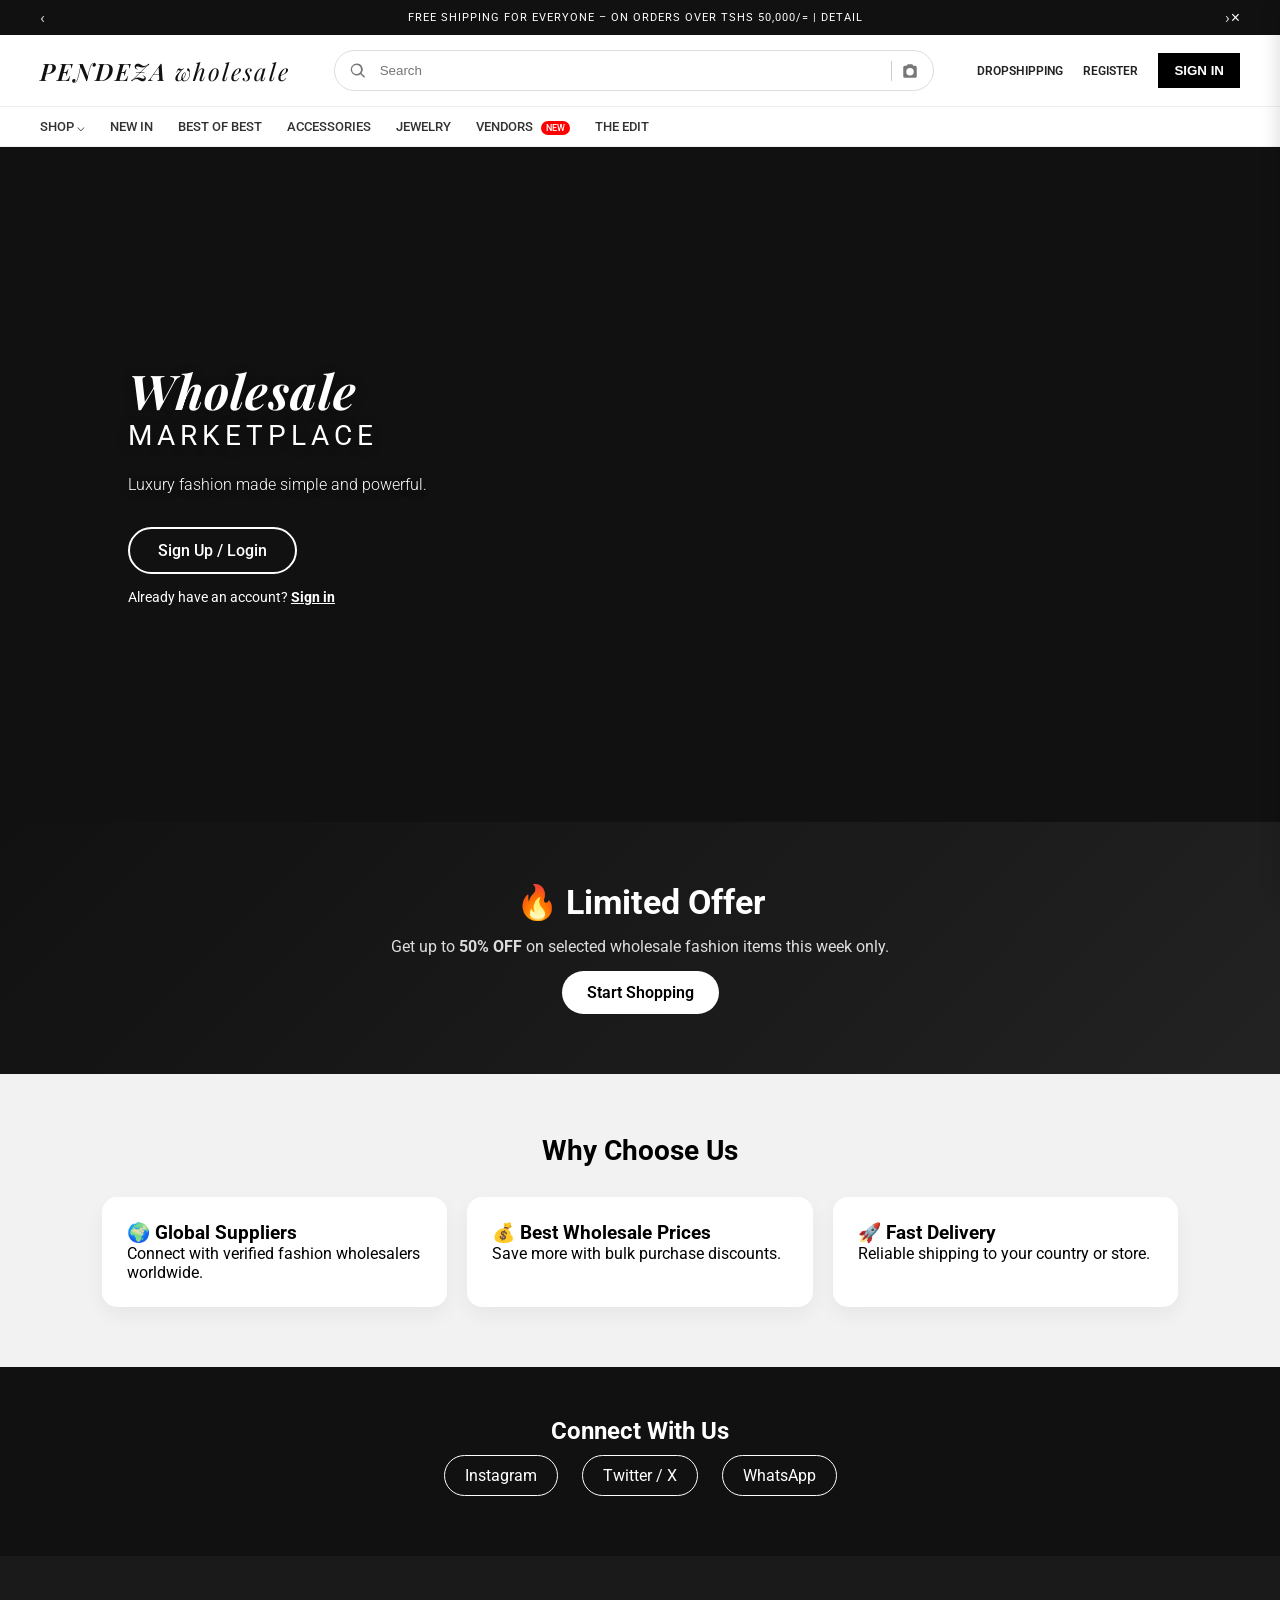
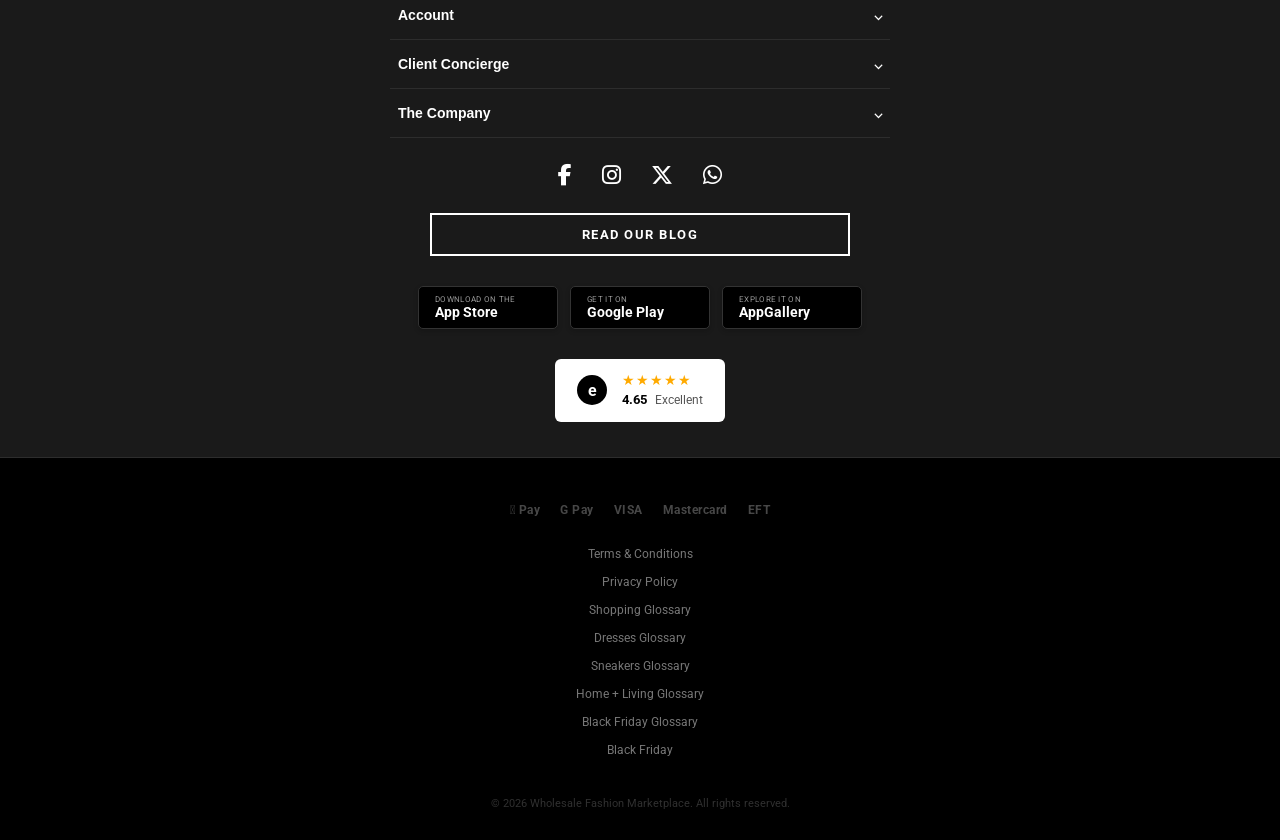
<file: index.html>
<!DOCTYPE html>
<html lang="en">
<head>
<meta charset="UTF-8">
<meta name="viewport" content="width=device-width, initial-scale=1.0">
<title>Pendeza Fashion Marketplace</title>

<link rel="preconnect" href="https://fonts.googleapis.com">
<link href="https://fonts.googleapis.com/css2?family=Playfair+Display:ital,wght@1,600;1,700&family=Roboto:wght@300;400;700&display=swap" rel="stylesheet">
<link rel="stylesheet" href="global.css">
<link rel="stylesheet" href="https://cdnjs.cloudflare.com/ajax/libs/font-awesome/6.5.1/css/all.min.css">
  <script src="https://identity.netlify.com/v1/netlify-identity-widget.js"></script>
</head>

<body class="index-page">

<div class="mobile-header">
    <div class="mobile-logo">
        PENDEZA OUTFITS
    </div>

    <div class="mobile-search">
        <svg class="mobile-search-icon" viewBox="0 0 24 24">
            <path d="M10 2a8 8 0 105.293 14.293l4.707 4.707 1.414-1.414-4.707-4.707A8 8 0 0010 2z"/>
        </svg>
        <input type="text" placeholder="Search">
        <svg class="mobile-camera-icon" viewBox="0 0 24 24">
            <path d="M9 3l-1.5 2H5a2 2 0 00-2 2v12a2 2 0 002 2h14a2 2 0 002-2V7a2 2 0 00-2-2h-2.5L15 3H9z"/>
        </svg>
    </div>

    <div class="mobile-icons" onclick="toggleMenu()">
        ☰
    </div>
</div>

<div class="side-menu" id="sideMenu">
    <a href="index.html">Home</a>
    <a href="shop.html">Shop</a>
    <a href="javascript:void(0);" onclick="toggleMenu(); openLoginModal(event);">Sign In</a>
    <a href="#">Settings</a>
</div>

<div class="promo-bar">
    <span class="promo-left">‹</span>
    <p>FREE SHIPPING for Everyone – On Orders over tshs 50,000/= | Detail</p>
    <span class="promo-right">›</span>
    <button class="promo-close">×</button>
</div>

<header class="main-header">
    <div class="logo">
        PENDEZA <span>wholesale</span>
    </div>

    <div class="search-box">
        <svg class="icon search-icon" viewBox="0 0 24 24">
            <path d="M10 2a8 8 0 105.293 14.293l4.707 4.707 1.414-1.414-4.707-4.707A8 8 0 0010 2zm0 2a6 6 0 110 12A6 6 0 0110 4z"/>
        </svg>
        <input type="text" placeholder="Search">
        <svg class="icon camera-icon" viewBox="0 0 24 24">
            <path d="M9 3l-1.5 2H5a2 2 0 00-2 2v12a2 2 0 002 2h14a2 2 0 002-2V7a2 2 0 00-2-2h-2.5L15 3H9zm3 5a5 5 0 110 10 5 5 0 010-10z"/>
        </svg>
    </div>

    <div class="actions">
        <a href="#">DROPSHIPPING</a>
        <a href="#">REGISTER</a>
        <button class="sign-in" onclick="openLoginModal(event)">SIGN IN</button>
    </div>
</header>

<nav class="sub-nav">
    <a href="shop.html" class="highlight">Shop ⌵</a>
    <a href="newin.html">New In</a>
    <a href="#">Best of Best</a>
    <a href="accessories.html">Accessories</a>
    <a href="#">Jewelry</a>
    <a href="#">Vendors <span class="badge">NEW</span></a>
    <a href="#">THE EDIT</a>
</nav>

<div class="slider-wrapper">
    
    <div class="slider">
        <div class="slide"></div>
        <div class="slide"></div>
        <div class="slide"></div>
    </div>

    <div class="hero-overlay">
        <div class="content">
            <div class="title">Wholesale</div>
            <div class="subtitle">Marketplace</div>
            <p class="desc">Luxury fashion made simple and powerful.</p>

            <a href="#" class="btn" onclick="openLoginModal(event)">Sign Up / Login</a>
            <div class="login-text">
                Already have an account? 
                <a href="#" class="login-link" onclick="openLoginModal(event)">Sign in</a>
            </div>
        </div>
    </div>

</div>

<section class="promo-banner">
    <h2>🔥 Limited Offer</h2>
    <p>Get up to <strong>50% OFF</strong> on selected wholesale fashion items this week only.</p>
    <a href="javascript:void(0);" class="promo-btn" onclick="openLoginModal(event)">Start Shopping</a>
</section>

<section class="features">
    <h2>Why Choose Us</h2>
    <div class="feature-grid">
        <div class="feature">
            <h3>🌍 Global Suppliers</h3>
            <p>Connect with verified fashion wholesalers worldwide.</p>
        </div>
        <div class="feature">
            <h3>💰 Best Wholesale Prices</h3>
            <p>Save more with bulk purchase discounts.</p>
        </div>
        <div class="feature">
            <h3>🚀 Fast Delivery</h3>
            <p>Reliable shipping to your country or store.</p>
        </div>
    </div>
</section>

<section class="social">
    <h2>Connect With Us</h2>
    <div class="social-links">
        <a href="https://instagram.com" target="_blank">Instagram</a>
        <a href="https://twitter.com" target="_blank">Twitter / X</a>
        <a href="https://wa.me/0000000000" target="_blank">WhatsApp</a>
    </div>
</section>

<section class="footer-extended">
    <div class="footer-accordion">
        <div class="accordion-item">
            <button class="accordion-header" onclick="toggleAccordion(this)">
                Account <span>⌵</span>
            </button>
            <div class="accordion-content">
                <a href="#">Track My Order</a>
                <a href="#">Returns & Exchanges</a>
                <a href="#">My Profile</a>
            </div>
        </div>
        
        <div class="accordion-item">
            <button class="accordion-header" onclick="toggleAccordion(this)">
                Client Concierge <span>⌵</span>
            </button>
            <div class="accordion-content">
                <a href="#">Help Center</a>
                <a href="#">Contact Support</a>
                <a href="#">Shipping Rates</a>
            </div>
        </div>

        <div class="accordion-item">
            <button class="accordion-header" onclick="toggleAccordion(this)">
                The Company <span>⌵</span>
            </button>
            <div class="accordion-content">
                <a href="#">About Pendeza</a>
                <a href="#">Careers</a>
                <a href="#">Wholesale Program</a>
            </div>
        </div>
    </div>

    <div class="footer-social-icons">
        <a href="#"><i class="fab fa-facebook-f"></i></a>
        <a href="#"><i class="fab fa-instagram"></i></a>
        <a href="#"><i class="fab fa-x-twitter"></i></a>
        <a href="#"><i class="fab fa-whatsapp"></i></a>
    </div>
    
    <div class="blog-container">
        <a href="#" class="blog-btn">READ OUR BLOG</a>
    </div>

    <div class="app-badges">
        <a href="#" class="app-badge-item">
            <span class="badge-top">Download on the</span>
            <span class="badge-bold">App Store</span>
        </a>
        <a href="#" class="app-badge-item">
            <span class="badge-top">GET IT ON</span>
            <span class="badge-bold">Google Play</span>
        </a>
        <a href="#" class="app-badge-item">
            <span class="badge-top">EXPLORE IT ON</span>
            <span class="badge-bold">AppGallery</span>
        </a>
    </div>

    <div class="trust-badge-container">
        <div class="trust-card">
            <div class="trust-card-logo">e</div>
            <div class="trust-card-data">
                <div class="trust-stars">★★★★★</div>
                <span class="trust-score">4.65</span>
                <span class="trust-label">Excellent</span>
            </div>
        </div>
    </div>
</section>

<footer class="footer-premium">
    <div class="payment-methods">
        <span> Pay</span>
        <span>G Pay</span>
        <span>VISA</span>
        <span>Mastercard</span>
        <span>EFT</span>
    </div>

    <div class="footer-legal-links">
        <a href="#">Terms & Conditions</a>
        <a href="#">Privacy Policy</a>
        <a href="#">Shopping Glossary</a>
        <a href="#">Dresses Glossary</a>
        <a href="#">Sneakers Glossary</a>
        <a href="#">Home + Living Glossary</a>
        <a href="#">Black Friday Glossary</a>
        <a href="#">Black Friday</a>
    </div>

    <p class="copyright-tag">©️ 2026 Wholesale Fashion Marketplace. All rights reserved.</p>
</footer>

<div class="login-modal-overlay" id="loginModal" onclick="closeLoginModal(event)">
    <div class="login-box-card" onclick="event.stopPropagation()">
        <button class="modal-close-btn" onclick="closeLoginModal(event)">&times;</button>
        
        <h2>Welcome Back</h2>
        <p class="modal-subtitle">Sign in to your wholesale account</p>
        
        <form action="shop.html" method="GET">
            <div class="input-group">
                <input type="email" placeholder="Email Address" required>
            </div>
            <div class="input-group">
                <input type="password" placeholder="Password" required>
            </div>
            <div class="form-actions">
                <a href="#" class="forgot-pass">Forgot Password?</a>
            </div>
            <button type="submit" class="modal-submit-btn">SIGN IN</button>
        </form>
        
        <div class="modal-footer">
            <p>New to Pendeza? <a href="#">Create an account</a></p>
        </div>
    </div>
</div>

<script>
function toggleMenu(){
    document.getElementById("sideMenu").classList.toggle("active");
}

function toggleAccordion(button) {
    button.classList.toggle("active");
    var content = button.nextElementSibling;
    if (content.style.display === "block") {
        content.style.display = "none";
    } else {
        content.style.display = "block";
    }
}

function openLoginModal(event) {
    if(event) event.preventDefault(); 
    document.getElementById("loginModal").classList.add("modal-active");
    document.body.style.overflow = "hidden"; 
}

function closeLoginModal(event) {
    if(event) event.preventDefault();
    document.getElementById("loginModal").classList.remove("modal-active");
    document.body.style.overflow = "auto"; 
}
</script>
<script>
    if (window.netlifyIdentity) {
      window.netlifyIdentity.on("init", user => {
        if (!user) {
          window.netlifyIdentity.on("login", () => {
            document.location.href = "/admin/";
          });
        }
      });
    }
  </script>
</body>
</html>
</file>
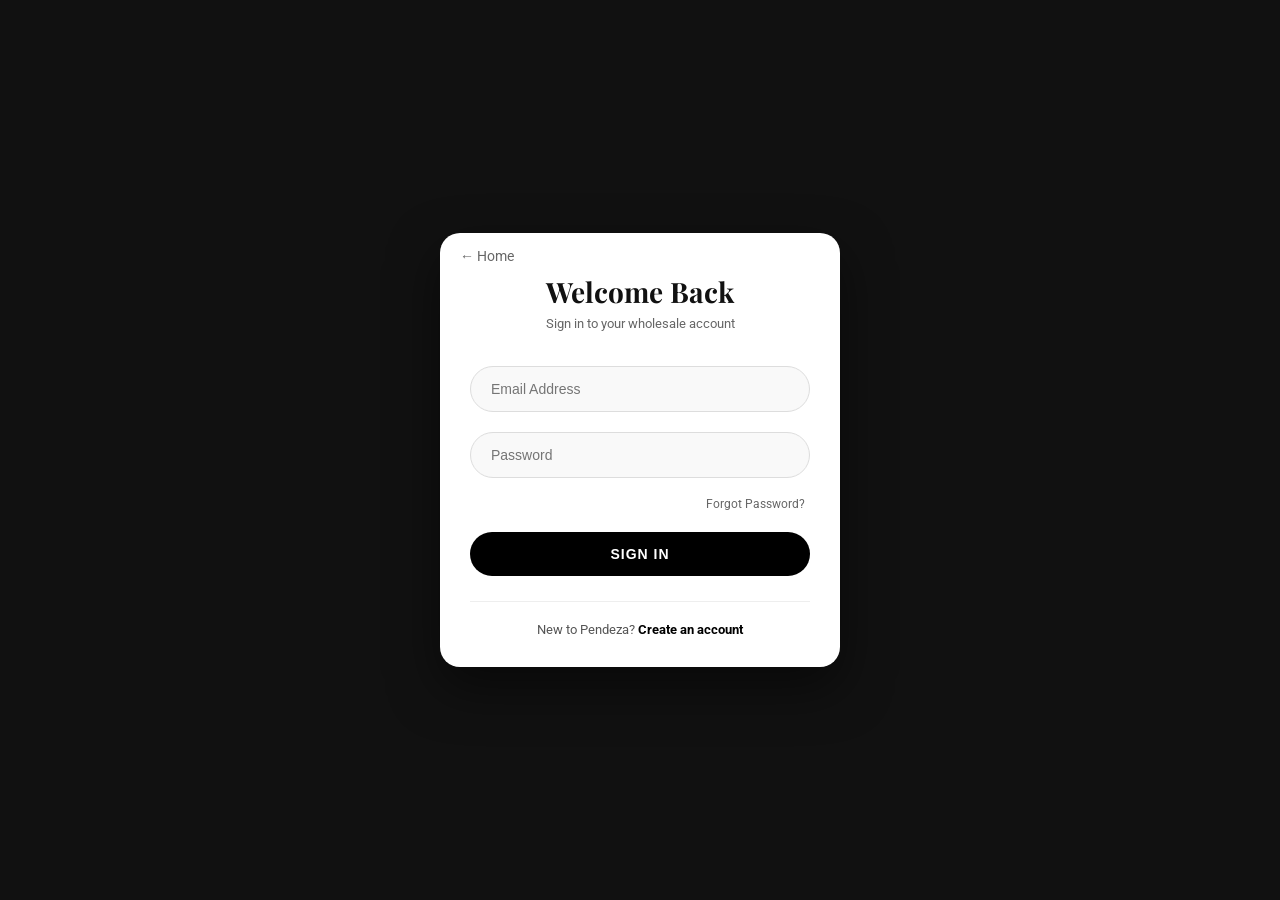
<file: login.html>
<!DOCTYPE html>
<html lang="en">
<head>
    <meta charset="UTF-8">
    <meta name="viewport" content="width=device-width, initial-scale=1.0">
    <title>Sign In - Pendeza Wholesale</title>
    <link rel="preconnect" href="https://fonts.googleapis.com">
    <link href="https://fonts.googleapis.com/css2?family=Playfair+Display:wght@600;700&family=Roboto:wght@300;400;700&display=swap" rel="stylesheet">
    <link rel="stylesheet" href="style.css">
    <style>
        /* Small styling alignment to center it on its own dedicated page */
        .standalone-login-page {
            margin: 0;
            padding: 20px;
            min-height: 100vh;
            display: flex;
            align-items: center;
            justify-content: center;
            background: #111111; /* Dark theme matching the index hero banner fallback */
        }
        .standalone-login-page .login-box-card {
            transform: translateY(0); /* Lock animation in place */
            box-shadow: 0 20px 50px rgba(0, 0, 0, 0.5);
        }
    </style>
</head>
<body class="standalone-login-page">

    <div class="login-box-card">
        <a href="index.html" style="position: absolute; top: 15px; left: 20px; text-decoration: none; color: #666; font-size: 14px;">← Home</a>
        
        <h2>Welcome Back</h2>
        <p class="modal-subtitle">Sign in to your wholesale account</p>
        
        <form action="#" method="POST">
            <div class="input-group">
                <input type="email" placeholder="Email Address" required>
            </div>
            <div class="input-group">
                <input type="password" placeholder="Password" required>
            </div>
            <div class="form-actions">
                <a href="#" class="forgot-pass">Forgot Password?</a>
            </div>
            <button type="submit" class="modal-submit-btn">SIGN IN</button>
        </form>
        
        <div class="modal-footer">
            <p>New to Pendeza? <a href="#">Create an account</a></p>
        </div>
    </div>

</body>
</html>
</file>
<file: global.css>
/* ===================================================
   GLOBAL STYLES & CORE LAYOUTS
=================================================== */

*{
    margin:0;
    padding:0;
    box-sizing:border-box;
}

html, body{
    width:100%;
    font-family:'Roboto', sans-serif;
    scroll-behavior:smooth;
}

body{
    background:#f7f6f5;
}

/* ===================================================
   MAIN HERO LANDING PAGE STRUCTURE (FLOATING LAYER FIX)
=================================================== */

.index-page {
    width: 100%;
    background: #111;
}

/* The parent structural master block container */
.slider-wrapper {
    width: 100%;
    height: 75vh;       /* Kept compact and luxury-styled for clean presentation */
    position: relative; /* Essential: Acts as anchor point for the floating overlay text */
    overflow: hidden;
    background: #111;
}

/* The background container layer moving on its own */
.slider {
    width: 100%;
    height: 100%;
    position: absolute;
    top: 0;
    left: 0;
    z-index: 1;         /* Sits beneath the text */
}

/* Each slide now only handles background image transitions */
.slide {
    width: 100%;
    height: 100%;
    position: absolute;
    top: 0;
    left: 0;
    background-size: cover;
    background-position: center;
    background-repeat: no-repeat;
    opacity: 0;
    animation: fade 15s infinite ease-in-out;
}

/* Specific background images mapped cleanly here */
.slide:nth-child(1) {
    background-image: url('eerr.jpeg');
    animation-delay: 0s;
}

.slide:nth-child(2) {
    background-image: url('concrete dreams.jpeg');
    animation-delay: 5s;
}

.slide:nth-child(3) {
    background-image: linear-gradient(rgba(0, 0, 0, 0.5), rgba(0, 0, 0, 0.5)), url('yeeh.jpeg');
    animation-delay: 10s;
}

/* True mathematical smooth-fading keyframe mapping */
@keyframes fade {
    0%, 8.3% { opacity: 0; }
    16.6%, 33.3% { opacity: 1; } 
    41.6%, 100% { opacity: 0; }
}

/* Fixed Floating Overlay Layer Layout Structure */
.hero-overlay {
    position: absolute;
    top: 0;
    left: 0;
    width: 100%;
    height: 100%;
    z-index: 5;         /* Lifts text blocks cleanly over the slider pictures */
    display: flex;
    flex-direction: column;
    justify-content: center; /* Vertically centers the content inside the space */
    padding-left: 10%;
    pointer-events: none; /* Clicking passes directly through the transparency safely */
}

/* Content block styling inside the independent floating scope */
.content {
    max-width: 650px;
    display: flex;
    flex-direction: column;
    pointer-events: auto; /* Restores button and link interactivity metrics */
}

/* Premium Typography Style Updates */
.title {
    font-family: 'Playfair Display', serif;
    font-size: 48px;
    font-style: italic;
    font-weight: 700;
    letter-spacing: 1px;
    line-height: 1.1;
    color: #ffffff;
    margin-bottom: 2px;
    text-shadow: 0 2px 12px rgba(0,0,0,0.4);
}

.subtitle {
    font-family: 'Roboto', sans-serif;
    font-size: 28px;
    text-transform: uppercase;
    font-weight: 400;
    letter-spacing: 5px;
    color: #ffffff;
    margin-bottom: 20px;
    text-shadow: 0 2px 12px rgba(0,0,0,0.4);
}

.desc {
    font-family: 'Roboto', sans-serif;
    font-size: 16px;
    font-weight: 300;
    line-height: 1.6;
    color: #ffffff;
    margin-bottom: 30px;
    max-width: 480px;
    text-shadow: 0 2px 8px rgba(0,0,0,0.4);
}

/* Interactive core button wrappers */
.btn {
    display: inline-block;
    width: fit-content;
    padding: 12px 28px;
    border-radius: 30px;
    border: 2px solid white;
    color: white;
    text-decoration: none;
    text-align: center;
    transition: 0.3s ease;
    font-weight: 500;
    background: transparent;
    cursor: pointer;
    white-space: nowrap;
}

.btn:hover {
    background: white;
    color: black;
}

.login-text {
    margin-top: 15px;          
    font-size: 14px;
    color: #ffffff;
}

.login-link {
    color: white;
    font-weight: bold;
    text-decoration: underline;
}

/* ===================================================
   DESKTOP GLOBAL HEADER SYSTEM
=================================================== */

.promo-bar {
    background: #111;
    color: #fff;
    display: flex;
    align-items: center;
    justify-content: space-between; 
    padding: 8px 40px;
    font-size: 11px;
    text-transform: uppercase;
    letter-spacing: 1px;
}

.promo-bar p {
    margin: 0;
    flex: 1;
    text-align: center;
}

.promo-left, .promo-right {
    font-size: 16px;
    cursor: pointer;
    opacity: 0.8;
}

.promo-close {
    background: none;
    border: none;
    color: #fff;
    font-size: 16px;
    cursor: pointer;
}

.main-header {
    display: flex;
    justify-content: space-between;
    align-items: center;
    padding: 15px 40px;
    background: #fff;
    border-bottom: 1px solid #eee;
    gap: 20px;
}

.logo {
    font-family: 'Playfair Display', serif;
    font-style: italic;
    font-weight: 600;
    font-size: 24px;
    letter-spacing: 2px;
    color: #111;
    text-decoration: none;
}

.logo span {
    font-weight: 300;
}

.search-box {
    flex: 1;
    max-width: 600px;
    position: relative;
}

.search-box input {
    width: 100%;
    padding: 12px 45px;
    border-radius: 30px;
    border: 1px solid #ddd;
    outline: none;
}

.icon {
    position: absolute;
    top: 50%;
    transform: translateY(-50%);
    width: 18px;
    height: 18px;
    fill: #777;
}

.search-icon { left: 15px; }
.camera-icon { right: 15px; }

.search-box::after {
    content: "";
    position: absolute;
    right: 42px;   
    top: 50%;
    transform: translateY(-50%);
    width: 1px;
    height: 20px;
    background: #ccc;
}

.actions {
    display: flex;
    align-items: center;
    gap: 20px;
}

.actions a {
    text-decoration: none;
    font-size: 12px;
    font-weight: 600;
    color: #222;
    text-transform: uppercase;
}

.sign-in {
    background: #000;
    color: #fff;
    border: none;
    padding: 10px 16px;
    font-weight: 700;
    text-transform: uppercase;
    cursor: pointer;
}

/* Desktop default sub bar layout */
.sub-nav {
    display: flex;
    gap: 25px;       
    padding: 12px 40px;         
    overflow-x: auto;           
    white-space: nowrap;
    background: #fff;
    border-bottom: 1px solid #f2f2f2;
    scrollbar-width: none;      
}

.sub-nav::-webkit-scrollbar { display: none; }

.sub-nav a {
    text-decoration: none;
    font-size: 13px;            
    color: #333;
    text-transform: uppercase;
    display: inline-block;
    font-weight: 500;
}

.badge {
    background: red;
    color: #fff;
    font-size: 9px;
    padding: 2px 5px;
    margin-left: 5px;           
    border-radius: 10px;
}

/* ===================================================
   MARKETING SECTIONS (PROMO / SUPPLIER FEATURES)
=================================================== */

.promo-banner {
    padding: 60px 8%;
    text-align: center;
    background: linear-gradient(135deg, #111, #222);
    color: white;
}

.promo-banner h2 { font-size: 34px; }
.promo-banner p { margin: 15px 0; opacity: 0.85; }

.promo-btn {
    display: inline-block;
    padding: 12px 25px;
    background: white;
    color: black;
    border-radius: 30px;
    text-decoration: none;
    font-weight: 600;
}

.features {
    padding: 60px 8%;
    background: #f2f2f2;
    text-align: center;
}

.features h2 { margin-bottom: 30px; font-size: 28px; }

.feature-grid {
    display: flex;
    justify-content: space-between;
    gap: 20px;
}

.feature {
    background: white;
    padding: 25px;
    border-radius: 15px;
    width: 33%;
    box-shadow: 0 8px 20px rgba(0,0,0,0.05);
    text-align: left;
}

.social {
    padding: 50px 8%;
    text-align: center;
    background: #111;
    color: white;
}

.social-links a {
    display: inline-block;
    margin: 10px;
    padding: 10px 20px;
    border: 1px solid white;
    color: white;
    text-decoration: none;
    border-radius: 25px;
}

/* Desktop default hidden drawer anchor state rules */
.mobile-header { display: none; }

.side-menu {
    position: fixed;
    top: 0;
    right: -250px; 
    width: 250px;
    height: 100%;
    background: white;
    z-index: 9999;
    padding: 80px 20px 20px;
    transition: 0.3s;
    box-shadow: -5px 0 15px rgba(0,0,0,0.1);
}

.side-menu.active { right: 0; }

.side-menu a {
    display: block;
    text-decoration: none;
    color: #111;
    font-size: 16px;
    padding: 15px 0;
    border-bottom: 1px solid #eee;
}

/* ===================================================
   EXPANDED PREMIUM FOOTER STYLING
=================================================== */

.footer-extended {
    background: #1a1a1a;
    color: #ffffff;
    padding: 35px 20px;
    text-align: center;
    border-bottom: 1px solid #2d2d2d;
}

.footer-accordion {
    margin-bottom: 25px;
    max-width: 500px;
    margin-left: auto;
    margin-right: auto;
}

.accordion-item {
    border-bottom: 1px solid #2d2d2d;
}

.accordion-header {
    width: 100%;
    background: transparent;
    border: none;
    color: #ffffff;
    padding: 16px 8px;
    text-align: left;
    font-size: 14px;
    font-weight: 600;
    display: flex;
    justify-content: space-between;
    align-items: center;
    cursor: pointer;
    outline: none;
}

.accordion-content {
    display: none;
    background: #222222;
    padding: 10px 15px;
    text-align: left;
}

.accordion-content a {
    display: block;
    color: #bbbbbb;
    text-decoration: none;
    padding: 8px 0;
    font-size: 13px;
}

.footer-social-icons {
    display: flex;
    justify-content: center;
    gap: 30px;
    margin: 25px 0;
    font-size: 22px;
}

.footer-social-icons a {
    color: #ffffff;
    text-decoration: none;
}

.blog-container {
    margin: 25px 0;
}

.blog-btn {
    display: block;
    width: 100%;
    max-width: 420px;
    margin: 0 auto;
    border: 2px solid #ffffff;
    color: #ffffff;
    text-decoration: none;
    padding: 12px;
    font-size: 13px;
    font-weight: 700;
    letter-spacing: 1.5px;
    transition: background 0.3s, color 0.3s;
}

.blog-btn:hover {
    background: #ffffff;
    color: #000000;
}

.app-badges {
    display: flex;
    justify-content: center;
    flex-wrap: wrap;
    gap: 12px;
    margin: 30px 0;
}

.app-badge-item {
    background: #000000;
    color: #ffffff;
    text-decoration: none;
    border: 1px solid #333333;
    padding: 8px 16px;
    border-radius: 5px;
    display: flex;
    flex-direction: column;
    align-items: flex-start;
    min-width: 140px;
    box-shadow: 0 2px 5px rgba(0,0,0,0.2);
}

.app-badge-item .badge-top {
    font-size: 8px;
    text-transform: uppercase;
    opacity: 0.6;
    letter-spacing: 0.3px;
}

.app-badge-item .badge-bold {
    font-size: 14px;
    font-weight: 700;
}

.trust-badge-container {
    display: flex;
    justify-content: center;
    margin-top: 25px;
}

.trust-card {
    background: #ffffff;
    color: #000000;
    padding: 12px 22px;
    border-radius: 6px;
    display: flex;
    align-items: center;
    gap: 15px;
}

.trust-card-logo {
    background: #000000;
    color: #ffffff;
    width: 30px;
    height: 30px;
    border-radius: 50%;
    display: flex;
    align-items: center;
    justify-content: center;
    font-weight: 700;
    font-size: 16px;
}

.trust-card-data {
    text-align: left;
    line-height: 1.3;
}

.trust-stars {
    color: #ffaa00;
    font-size: 14px;
    letter-spacing: 1px;
}

.trust-score {
    font-weight: 700;
    font-size: 13px;
    margin-right: 4px;
}

.trust-label {
    font-size: 12px;
    color: #555555;
}

.footer-premium {
    background: #000000;
    color: #777777;
    padding: 45px 20px 30px;
    text-align: center;
}

.payment-methods {
    display: flex;
    justify-content: center;
    flex-wrap: wrap;
    gap: 20px;
    font-size: 12px;
    font-weight: 700;
    margin-bottom: 30px;
    opacity: 0.6;
    letter-spacing: 0.5px;
}

.footer-legal-links {
    display: flex;
    flex-direction: column;
    gap: 14px;
    margin-bottom: 40px;
}

.footer-legal-links a {
    color: #777777;
    text-decoration: none;
    font-size: 12px;
    transition: color 0.2s;
}

.footer-legal-links a:hover {
    color: #ffffff;
}

.copyright-tag {
    font-size: 11px;
    opacity: 0.4;
}

/* ===================================================
   RESPONSIVE MOBILE BREAKPOINTS HANDLING SYSTEM
=================================================== */

@media(max-width:768px){

    /* Mobile settings for the fixed height container block */
    .slider-wrapper {
        height: 65vh; /* Gives background images plenty of vertical room on phones */
    }

    .hero-overlay {
        padding-left: 6% !important;
        padding-right: 6% !important;
    }

    .title { 
        font-size: 36px !important; 
        margin-top: 0 !important;
    }
    
    .subtitle { 
        font-size: 20px !important; 
        letter-spacing: 4px !important;
    }

    .desc {
        font-size: 14px !important;
        max-width: 100% !important;
    }

    .login-text {
        margin-top: 10px !important;
        margin-bottom: 25px !important;
    }

    .feature-grid {
        flex-direction: column;
        gap: 15px;
    }

    .feature {
        width: 100%;
    }

    /* FORCED APP PROFILE HEADER IMPLEMENTATION */
    .mobile-header{
        display:flex !important;     
        justify-content:space-between;
        align-items:center;
        padding:6px 12px !important;           
        background:white;
        border-bottom:1px solid #eee;
        position:sticky;
        top:0;
        z-index:999;
        gap:8px;                    
        width:100%;
        height:48px !important;                
    }

    .mobile-logo{
        font-family:'Playfair Display', serif !important;
        font-style:italic !important;
        font-size:15px !important;              
        font-weight:700 !important;
        letter-spacing:0.2px;
        color:#111;
        white-space:nowrap;
        flex-shrink:0;               
    }

    .mobile-icons{
        font-size:20px !important;              
        cursor:pointer;
        color:#111;
        flex-shrink:0;               
    }

    .promo-bar, .main-header {
        display:none !important;
    }
    
    .sub-nav {
        display:flex !important; 
        flex-direction:row !important;  
        justify-content:flex-start !important;
        gap:18px !important;            
        padding:8px 12px !important;    
        background:#fff !important;
        border-bottom:1px solid #f2f2f2 !important;
        overflow-x:auto !important;     
        white-space:nowrap !important;  
        -webkit-overflow-scrolling:touch !important;
        scrollbar-width:none !important;
        width:100% !important;
    }
    
    .sub-nav::-webkit-scrollbar {
        display:none !important;
    }

    .sub-nav a {
        display:inline-block !important;
        font-size:11px !important;      
        padding:2px 0 !important;
        font-weight:600 !important;
        letter-spacing:0.5px;
        color:#333 !important;
    }

    .sub-nav .highlight {
        border-bottom:2px solid #000 !important; 
        padding-bottom:2px !important;
        color:#000 !important;
    }

    .mobile-search{
        flex:1;
        display:flex;
        align-items:center;
        background:#f5f5f5;
        border-radius:30px;
        padding:4px 10px !important;           
        margin:0 2px;
        height:32px !important;                
    }

    .mobile-search input{
        border:none !important;
        background:transparent !important;
        flex:1;
        outline:none;
        font-size:12px;
        padding:0 4px;
        margin:0;
        width:100%;
        height:100%;
    }

    .mobile-search-icon,
    .mobile-camera-icon{
        width:14px;
        height:14px;
        fill:#555;
    } 
}

/* ===================================================
   INSTANT LOGIN MODAL OVERLAY STYLES
=================================================== */

.login-modal-overlay {
    position: fixed;
    top: 0;
    left: 0;
    width: 100%;
    height: 100%;
    background: rgba(0, 0, 0, 0.65);
    backdrop-filter: blur(8px); 
    z-index: 10000; 
    display: flex;
    align-items: center;
    justify-content: center;
    opacity: 0;
    pointer-events: none;
    transition: opacity 0.3s ease;
}

.login-modal-overlay.modal-active {
    opacity: 1;
    pointer-events: auto;
}

.login-box-card {
    background: #ffffff;
    width: 90%;
    max-width: 400px;
    padding: 40px 30px 30px;
    border-radius: 20px;
    position: relative;
    box-shadow: 0 15px 35px rgba(0, 0, 0, 0.3);
    text-align: center;
    transform: translateY(-30px);
    transition: transform 0.3s ease;
}

.login-modal-overlay.modal-active .login-box-card {
    transform: translateY(0);
}

.modal-close-btn {
    position: absolute;
    top: 15px;
    right: 20px;
    background: none;
    border: none;
    font-size: 28px;
    color: #333333;
    cursor: pointer;
    line-height: 1;
    padding: 0;
    width: auto;
}
.modal-close-btn:hover {
    color: #000;
}

.login-box-card h2 {
    font-family: 'Playfair Display', serif;
    font-size: 28px;
    font-weight: 700;
    color: #111111;
    margin-bottom: 6px;
}

.modal-subtitle {
    font-size: 13px;
    color: #666666;
    margin-bottom: 25px;
}

.login-box-card input {
    width: 100%;
    padding: 14px 20px;
    margin: 10px 0;
    border: 1px solid #ddd;
    border-radius: 30px;
    outline: none;
    font-size: 14px;
    background: #f9f9f9;
}
.login-box-card input:focus {
    border-color: #000000;
    background: #ffffff;
}

.form-actions {
    text-align: right;
    margin: 5px 5px 20px;
}

.forgot-pass {
    font-size: 12px;
    color: #666666;
    text-decoration: none;
}
.forgot-pass:hover {
    color: #000000;
    text-decoration: underline;
}

.modal-submit-btn {
    width: 100%;
    padding: 14px;
    background: #000000;
    color: #ffffff;
    border: none;
    border-radius: 30px;
    font-size: 14px;
    font-weight: 700;
    letter-spacing: 1px;
    cursor: pointer;
    transition: background 0.2s;
}
.modal-submit-btn:hover {
    background: #222222;
}

.modal-footer {
    margin-top: 25px;
    border-top: 1px solid #eee;
    padding-top: 20px;
    font-size: 13px;
    color: #555555;
}

.modal-footer a {
    color: #000000;
    font-weight: 700;
    text-decoration: none;
}
.modal-footer a:hover {
    text-decoration: underline;
}
</file>
<file: style.css>
/* ===================================================
   GLOBAL STYLES & CORE LAYOUTS
=================================================== */

*{
    margin:0;
    padding:0;
    box-sizing:border-box;
}

html, body{
    width:100%;
    font-family:'Roboto', sans-serif;
    scroll-behavior:smooth;
}

body{
    background:#f7f6f5;
}

/* ===================================================
   MAIN HERO LANDING PAGE STRUCTURE (FLOATING LAYER FIX)
=================================================== */

.index-page {
    width: 100%;
    background: #111;
}

/* The parent structural master block container */
.slider-wrapper {
    width: 100%;
    height: 75vh;       /* Kept compact and luxury-styled for clean presentation */
    position: relative; /* Essential: Acts as anchor point for the floating overlay text */
    overflow: hidden;
    background: #111;
}

/* The background container layer moving on its own */
.slider {
    width: 100%;
    height: 100%;
    position: absolute;
    top: 0;
    left: 0;
    z-index: 1;         /* Sits beneath the text */
}

/* Each slide now only handles background image transitions */
.slide {
    width: 100%;
    height: 100%;
    position: absolute;
    top: 0;
    left: 0;
    background-size: cover;
    background-position: center;
    background-repeat: no-repeat;
    opacity: 0;
    animation: fade 15s infinite ease-in-out;
}

/* Specific background images mapped cleanly here */
.slide:nth-child(1) {
    background-image: url('eerr.jpeg');
    animation-delay: 0s;
}

.slide:nth-child(2) {
    background-image: url('concrete dreams.jpeg');
    animation-delay: 5s;
}

.slide:nth-child(3) {
    background-image: linear-gradient(rgba(0, 0, 0, 0.5), rgba(0, 0, 0, 0.5)), url('yeeh.jpeg');
    animation-delay: 10s;
}

/* True mathematical smooth-fading keyframe mapping */
@keyframes fade {
    0%, 8.3% { opacity: 0; }
    16.6%, 33.3% { opacity: 1; } 
    41.6%, 100% { opacity: 0; }
}

/* Fixed Floating Overlay Layer Layout Structure */
.hero-overlay {
    position: absolute;
    top: 0;
    left: 0;
    width: 100%;
    height: 100%;
    z-index: 5;         /* Lifts text blocks cleanly over the slider pictures */
    display: flex;
    flex-direction: column;
    justify-content: center; /* Vertically centers the content inside the space */
    padding-left: 10%;
    pointer-events: none; /* Clicking passes directly through the transparency safely */
}

/* Content block styling inside the independent floating scope */
.content {
    max-width: 650px;
    display: flex;
    flex-direction: column;
    pointer-events: auto; /* Restores button and link interactivity metrics */
}

/* Premium Typography Style Updates */
.title {
    font-family: 'Playfair Display', serif;
    font-size: 48px;
    font-style: italic;
    font-weight: 700;
    letter-spacing: 1px;
    line-height: 1.1;
    color: #ffffff;
    margin-bottom: 2px;
    text-shadow: 0 2px 12px rgba(0,0,0,0.4);
}

.subtitle {
    font-family: 'Roboto', sans-serif;
    font-size: 28px;
    text-transform: uppercase;
    font-weight: 400;
    letter-spacing: 5px;
    color: #ffffff;
    margin-bottom: 20px;
    text-shadow: 0 2px 12px rgba(0,0,0,0.4);
}

.desc {
    font-family: 'Roboto', sans-serif;
    font-size: 16px;
    font-weight: 300;
    line-height: 1.6;
    color: #ffffff;
    margin-bottom: 30px;
    max-width: 480px;
    text-shadow: 0 2px 8px rgba(0,0,0,0.4);
}

/* Interactive core button wrappers */
.btn {
    display: inline-block;
    width: fit-content;
    padding: 12px 28px;
    border-radius: 30px;
    border: 2px solid white;
    color: white;
    text-decoration: none;
    text-align: center;
    transition: 0.3s ease;
    font-weight: 500;
    background: transparent;
    cursor: pointer;
    white-space: nowrap;
}

.btn:hover {
    background: white;
    color: black;
}

.login-text {
    margin-top: 15px;          
    font-size: 14px;
    color: #ffffff;
}

.login-link {
    color: white;
    font-weight: bold;
    text-decoration: underline;
}

/* ===================================================
   DESKTOP GLOBAL HEADER SYSTEM
=================================================== */

.promo-bar {
    background: #111;
    color: #fff;
    display: flex;
    align-items: center;
    justify-content: space-between; 
    padding: 8px 40px;
    font-size: 11px;
    text-transform: uppercase;
    letter-spacing: 1px;
}

.promo-bar p {
    margin: 0;
    flex: 1;
    text-align: center;
}

.promo-left, .promo-right {
    font-size: 16px;
    cursor: pointer;
    opacity: 0.8;
}

.promo-close {
    background: none;
    border: none;
    color: #fff;
    font-size: 16px;
    cursor: pointer;
}

.main-header {
    display: flex;
    justify-content: space-between;
    align-items: center;
    padding: 15px 40px;
    background: #fff;
    border-bottom: 1px solid #eee;
    gap: 20px;
}

.logo {
    font-family: 'Playfair Display', serif;
    font-style: italic;
    font-weight: 600;
    font-size: 24px;
    letter-spacing: 2px;
    color: #111;
    text-decoration: none;
}

.logo span {
    font-weight: 300;
}

.search-box {
    flex: 1;
    max-width: 600px;
    position: relative;
}

.search-box input {
    width: 100%;
    padding: 12px 45px;
    border-radius: 30px;
    border: 1px solid #ddd;
    outline: none;
}

.icon {
    position: absolute;
    top: 50%;
    transform: translateY(-50%);
    width: 18px;
    height: 18px;
    fill: #777;
}

.search-icon { left: 15px; }
.camera-icon { right: 15px; }

.search-box::after {
    content: "";
    position: absolute;
    right: 42px;   
    top: 50%;
    transform: translateY(-50%);
    width: 1px;
    height: 20px;
    background: #ccc;
}

.actions {
    display: flex;
    align-items: center;
    gap: 20px;
}

.actions a {
    text-decoration: none;
    font-size: 12px;
    font-weight: 600;
    color: #222;
    text-transform: uppercase;
}

.sign-in {
    background: #000;
    color: #fff;
    border: none;
    padding: 10px 16px;
    font-weight: 700;
    text-transform: uppercase;
    cursor: pointer;
}

/* Desktop default sub bar layout */
.sub-nav {
    display: flex;
    gap: 25px;       
    padding: 12px 40px;         
    overflow-x: auto;           
    white-space: nowrap;
    background: #fff;
    border-bottom: 1px solid #f2f2f2;
    scrollbar-width: none;      
}

.sub-nav::-webkit-scrollbar { display: none; }

.sub-nav a {
    text-decoration: none;
    font-size: 13px;            
    color: #333;
    text-transform: uppercase;
    display: inline-block;
    font-weight: 500;
}

.badge {
    background: red;
    color: #fff;
    font-size: 9px;
    padding: 2px 5px;
    margin-left: 5px;           
    border-radius: 10px;
}

/* ===================================================
   MARKETING SECTIONS (PROMO / SUPPLIER FEATURES)
=================================================== */

.promo-banner {
    padding: 60px 8%;
    text-align: center;
    background: linear-gradient(135deg, #111, #222);
    color: white;
}

.promo-banner h2 { font-size: 34px; }
.promo-banner p { margin: 15px 0; opacity: 0.85; }

.promo-btn {
    display: inline-block;
    padding: 12px 25px;
    background: white;
    color: black;
    border-radius: 30px;
    text-decoration: none;
    font-weight: 600;
}

.features {
    padding: 60px 8%;
    background: #f2f2f2;
    text-align: center;
}

.features h2 { margin-bottom: 30px; font-size: 28px; }

.feature-grid {
    display: flex;
    justify-content: space-between;
    gap: 20px;
}

.feature {
    background: white;
    padding: 25px;
    border-radius: 15px;
    width: 33%;
    box-shadow: 0 8px 20px rgba(0,0,0,0.05);
    text-align: left;
}

.social {
    padding: 50px 8%;
    text-align: center;
    background: #111;
    color: white;
}

.social-links a {
    display: inline-block;
    margin: 10px;
    padding: 10px 20px;
    border: 1px solid white;
    color: white;
    text-decoration: none;
    border-radius: 25px;
}

/* Desktop default hidden drawer anchor state rules */
.mobile-header { display: none; }

.side-menu {
    position: fixed;
    top: 0;
    right: -250px; 
    width: 250px;
    height: 100%;
    background: white;
    z-index: 9999;
    padding: 80px 20px 20px;
    transition: 0.3s;
    box-shadow: -5px 0 15px rgba(0,0,0,0.1);
}

.side-menu.active { right: 0; }

.side-menu a {
    display: block;
    text-decoration: none;
    color: #111;
    font-size: 16px;
    padding: 15px 0;
    border-bottom: 1px solid #eee;
}

/* ===================================================
   EXPANDED PREMIUM FOOTER STYLING
=================================================== */

.footer-extended {
    background: #1a1a1a;
    color: #ffffff;
    padding: 35px 20px;
    text-align: center;
    border-bottom: 1px solid #2d2d2d;
}

.footer-accordion {
    margin-bottom: 25px;
    max-width: 500px;
    margin-left: auto;
    margin-right: auto;
}

.accordion-item {
    border-bottom: 1px solid #2d2d2d;
}

.accordion-header {
    width: 100%;
    background: transparent;
    border: none;
    color: #ffffff;
    padding: 16px 8px;
    text-align: left;
    font-size: 14px;
    font-weight: 600;
    display: flex;
    justify-content: space-between;
    align-items: center;
    cursor: pointer;
    outline: none;
}

.accordion-content {
    display: none;
    background: #222222;
    padding: 10px 15px;
    text-align: left;
}

.accordion-content a {
    display: block;
    color: #bbbbbb;
    text-decoration: none;
    padding: 8px 0;
    font-size: 13px;
}

.footer-social-icons {
    display: flex;
    justify-content: center;
    gap: 30px;
    margin: 25px 0;
    font-size: 22px;
}

.footer-social-icons a {
    color: #ffffff;
    text-decoration: none;
}

.blog-container {
    margin: 25px 0;
}

.blog-btn {
    display: block;
    width: 100%;
    max-width: 420px;
    margin: 0 auto;
    border: 2px solid #ffffff;
    color: #ffffff;
    text-decoration: none;
    padding: 12px;
    font-size: 13px;
    font-weight: 700;
    letter-spacing: 1.5px;
    transition: background 0.3s, color 0.3s;
}

.blog-btn:hover {
    background: #ffffff;
    color: #000000;
}

.app-badges {
    display: flex;
    justify-content: center;
    flex-wrap: wrap;
    gap: 12px;
    margin: 30px 0;
}

.app-badge-item {
    background: #000000;
    color: #ffffff;
    text-decoration: none;
    border: 1px solid #333333;
    padding: 8px 16px;
    border-radius: 5px;
    display: flex;
    flex-direction: column;
    align-items: flex-start;
    min-width: 140px;
    box-shadow: 0 2px 5px rgba(0,0,0,0.2);
}

.app-badge-item .badge-top {
    font-size: 8px;
    text-transform: uppercase;
    opacity: 0.6;
    letter-spacing: 0.3px;
}

.app-badge-item .badge-bold {
    font-size: 14px;
    font-weight: 700;
}

.trust-badge-container {
    display: flex;
    justify-content: center;
    margin-top: 25px;
}

.trust-card {
    background: #ffffff;
    color: #000000;
    padding: 12px 22px;
    border-radius: 6px;
    display: flex;
    align-items: center;
    gap: 15px;
}

.trust-card-logo {
    background: #000000;
    color: #ffffff;
    width: 30px;
    height: 30px;
    border-radius: 50%;
    display: flex;
    align-items: center;
    justify-content: center;
    font-weight: 700;
    font-size: 16px;
}

.trust-card-data {
    text-align: left;
    line-height: 1.3;
}

.trust-stars {
    color: #ffaa00;
    font-size: 14px;
    letter-spacing: 1px;
}

.trust-score {
    font-weight: 700;
    font-size: 13px;
    margin-right: 4px;
}

.trust-label {
    font-size: 12px;
    color: #555555;
}

.footer-premium {
    background: #000000;
    color: #777777;
    padding: 45px 20px 30px;
    text-align: center;
}

.payment-methods {
    display: flex;
    justify-content: center;
    flex-wrap: wrap;
    gap: 20px;
    font-size: 12px;
    font-weight: 700;
    margin-bottom: 30px;
    opacity: 0.6;
    letter-spacing: 0.5px;
}

.footer-legal-links {
    display: flex;
    flex-direction: column;
    gap: 14px;
    margin-bottom: 40px;
}

.footer-legal-links a {
    color: #777777;
    text-decoration: none;
    font-size: 12px;
    transition: color 0.2s;
}

.footer-legal-links a:hover {
    color: #ffffff;
}

.copyright-tag {
    font-size: 11px;
    opacity: 0.4;
}

/* ===================================================
   RESPONSIVE MOBILE BREAKPOINTS HANDLING SYSTEM
=================================================== */

@media(max-width:768px){

    /* Mobile settings for the fixed height container block */
    .slider-wrapper {
        height: 65vh; /* Gives background images plenty of vertical room on phones */
    }

    .hero-overlay {
        padding-left: 6% !important;
        padding-right: 6% !important;
    }

    .title { 
        font-size: 36px !important; 
        margin-top: 0 !important;
    }
    
    .subtitle { 
        font-size: 20px !important; 
        letter-spacing: 4px !important;
    }

    .desc {
        font-size: 14px !important;
        max-width: 100% !important;
    }

    .login-text {
        margin-top: 10px !important;
        margin-bottom: 25px !important;
    }

    .feature-grid {
        flex-direction: column;
        gap: 15px;
    }

    .feature {
        width: 100%;
    }

    /* FORCED APP PROFILE HEADER IMPLEMENTATION */
    .mobile-header{
        display:flex !important;     
        justify-content:space-between;
        align-items:center;
        padding:6px 12px !important;           
        background:white;
        border-bottom:1px solid #eee;
        position:sticky;
        top:0;
        z-index:999;
        gap:8px;                    
        width:100%;
        height:48px !important;                
    }

    .mobile-logo{
        font-family:'Playfair Display', serif !important;
        font-style:italic !important;
        font-size:15px !important;              
        font-weight:700 !important;
        letter-spacing:0.2px;
        color:#111;
        white-space:nowrap;
        flex-shrink:0;               
    }

    .mobile-icons{
        font-size:20px !important;              
        cursor:pointer;
        color:#111;
        flex-shrink:0;               
    }

    .promo-bar, .main-header {
        display:none !important;
    }
    
    .sub-nav {
        display:flex !important; 
        flex-direction:row !important;  
        justify-content:flex-start !important;
        gap:18px !important;            
        padding:8px 12px !important;    
        background:#fff !important;
        border-bottom:1px solid #f2f2f2 !important;
        overflow-x:auto !important;     
        white-space:nowrap !important;  
        -webkit-overflow-scrolling:touch !important;
        scrollbar-width:none !important;
        width:100% !important;
    }
    
    .sub-nav::-webkit-scrollbar {
        display:none !important;
    }

    .sub-nav a {
        display:inline-block !important;
        font-size:11px !important;      
        padding:2px 0 !important;
        font-weight:600 !important;
        letter-spacing:0.5px;
        color:#333 !important;
    }

    .sub-nav .highlight {
        border-bottom:2px solid #000 !important; 
        padding-bottom:2px !important;
        color:#000 !important;
    }

    .mobile-search{
        flex:1;
        display:flex;
        align-items:center;
        background:#f5f5f5;
        border-radius:30px;
        padding:4px 10px !important;           
        margin:0 2px;
        height:32px !important;                
    }

    .mobile-search input{
        border:none !important;
        background:transparent !important;
        flex:1;
        outline:none;
        font-size:12px;
        padding:0 4px;
        margin:0;
        width:100%;
        height:100%;
    }

    .mobile-search-icon,
    .mobile-camera-icon{
        width:14px;
        height:14px;
        fill:#555;
    } 
}

/* ===================================================
   INSTANT LOGIN MODAL OVERLAY STYLES
=================================================== */

.login-modal-overlay {
    position: fixed;
    top: 0;
    left: 0;
    width: 100%;
    height: 100%;
    background: rgba(0, 0, 0, 0.65);
    backdrop-filter: blur(8px); 
    z-index: 10000; 
    display: flex;
    align-items: center;
    justify-content: center;
    opacity: 0;
    pointer-events: none;
    transition: opacity 0.3s ease;
}

.login-modal-overlay.modal-active {
    opacity: 1;
    pointer-events: auto;
}

.login-box-card {
    background: #ffffff;
    width: 90%;
    max-width: 400px;
    padding: 40px 30px 30px;
    border-radius: 20px;
    position: relative;
    box-shadow: 0 15px 35px rgba(0, 0, 0, 0.3);
    text-align: center;
    transform: translateY(-30px);
    transition: transform 0.3s ease;
}

.login-modal-overlay.modal-active .login-box-card {
    transform: translateY(0);
}

.modal-close-btn {
    position: absolute;
    top: 15px;
    right: 20px;
    background: none;
    border: none;
    font-size: 28px;
    color: #333333;
    cursor: pointer;
    line-height: 1;
    padding: 0;
    width: auto;
}
.modal-close-btn:hover {
    color: #000;
}

.login-box-card h2 {
    font-family: 'Playfair Display', serif;
    font-size: 28px;
    font-weight: 700;
    color: #111111;
    margin-bottom: 6px;
}

.modal-subtitle {
    font-size: 13px;
    color: #666666;
    margin-bottom: 25px;
}

.login-box-card input {
    width: 100%;
    padding: 14px 20px;
    margin: 10px 0;
    border: 1px solid #ddd;
    border-radius: 30px;
    outline: none;
    font-size: 14px;
    background: #f9f9f9;
}
.login-box-card input:focus {
    border-color: #000000;
    background: #ffffff;
}

.form-actions {
    text-align: right;
    margin: 5px 5px 20px;
}

.forgot-pass {
    font-size: 12px;
    color: #666666;
    text-decoration: none;
}
.forgot-pass:hover {
    color: #000000;
    text-decoration: underline;
}

.modal-submit-btn {
    width: 100%;
    padding: 14px;
    background: #000000;
    color: #ffffff;
    border: none;
    border-radius: 30px;
    font-size: 14px;
    font-weight: 700;
    letter-spacing: 1px;
    cursor: pointer;
    transition: background 0.2s;
}
.modal-submit-btn:hover {
    background: #222222;
}

.modal-footer {
    margin-top: 25px;
    border-top: 1px solid #eee;
    padding-top: 20px;
    font-size: 13px;
    color: #555555;
}

.modal-footer a {
    color: #000000;
    font-weight: 700;
    text-decoration: none;
}
.modal-footer a:hover {
    text-decoration: underline;
}
</file>
